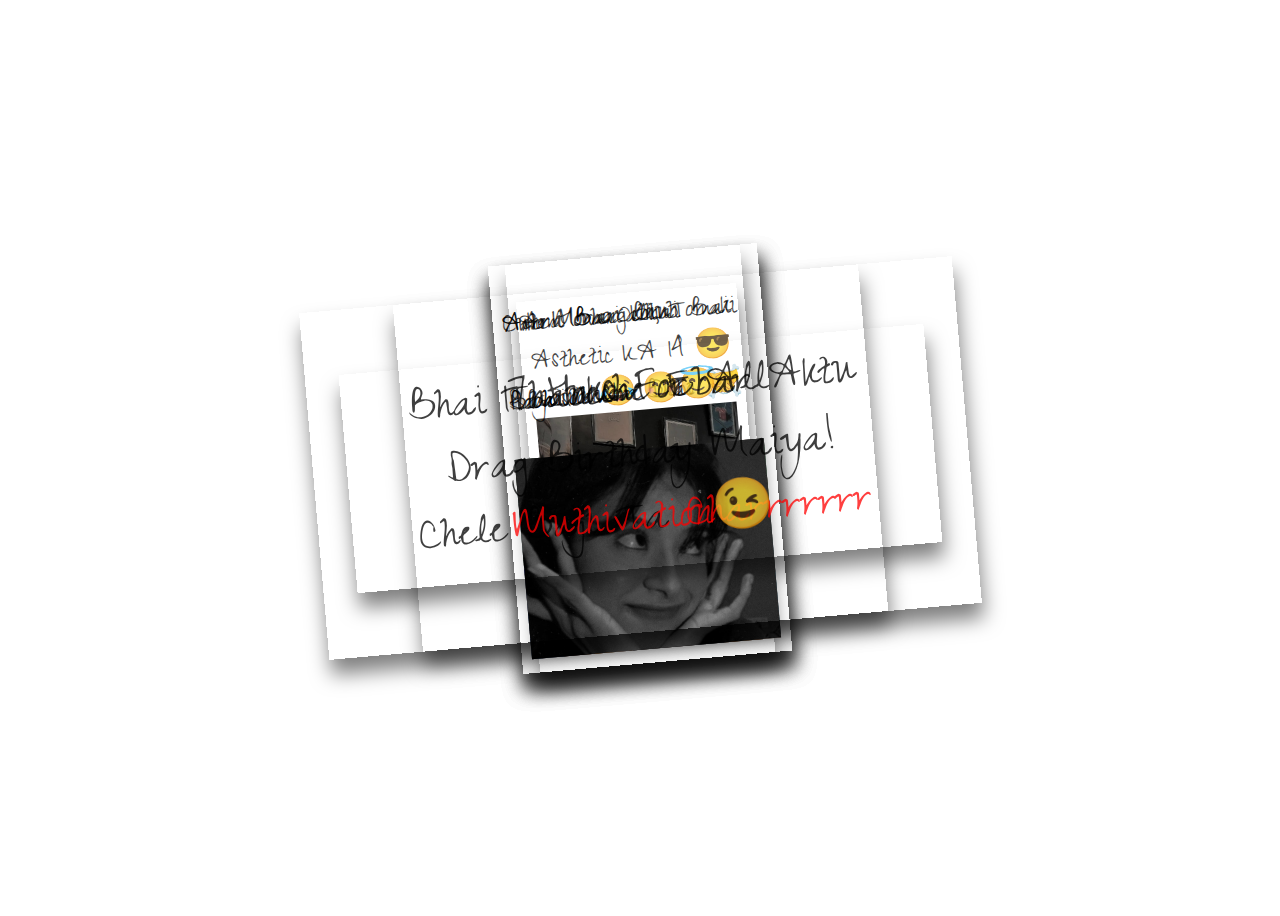
<file: index.html>
<!DOCTYPE html>
<html lang="en" >
<head>
  <meta charset="UTF-8">
  <title>Dher Phutiya Dhustu Maiya</title>
  <link rel='stylesheet' href='https://fonts.googleapis.com/css2?family=Short+Stack&amp;family=Homemade+Apple&amp;display=swap'><link rel="stylesheet" href="./style.css">
  <link rel="shortcut icon" href="images/favicon.png" type="image/x-icon">

</head>
<body>
  
<div class="paper image">
  <p>Adh Mora Ochin</p>
    <p>Pakhiiiii 😂</p>
   <img src="images/7.jpg" />
</div>
  
<div class="paper image">
  <p>Ami Bangali, Tomai</p>
    <p>Bhosoo Kore Debo ☠️</p>
   <img src="images/3.jpg" />
</div>
  
<div class="paper image">
  <p>Amra Bhai Bhai Baki</p>
    <p>Sobai Mudir Bhai 🤝</p>
   <img src="images/6.jpg" />
</div>
  

<div class="paper image">
  <p>Asthetic KA 14 😎</p>
  <img src="images/2.jpg" />
</div>

<div class="paper image">
  <p >Cute Howar Khub </p>
   <p>Baje Chesta 😊😇 </p>

  <img src="images/1.jpg" />
</div>


<div class="paper red">
<p class="p1"> Bhai 17 Hoeche Ebar Aktu</p>
<p class="p2">Chele Baji Ta <span style="color: red !important;">Charrrrrrr</span></p>
</div>

<div class="paper">
<p class="p1">Thanks For All</p>
  <p class="p1"><span style="color: red !important;">Muthivation</span>😉</p>
</div>

<div class="paper">
<p class="p1">Drag Birthday Maiya!</p>
</div>
<!-- partial -->
  <script  src="./script.js"></script>

</body>
</html>
</file>
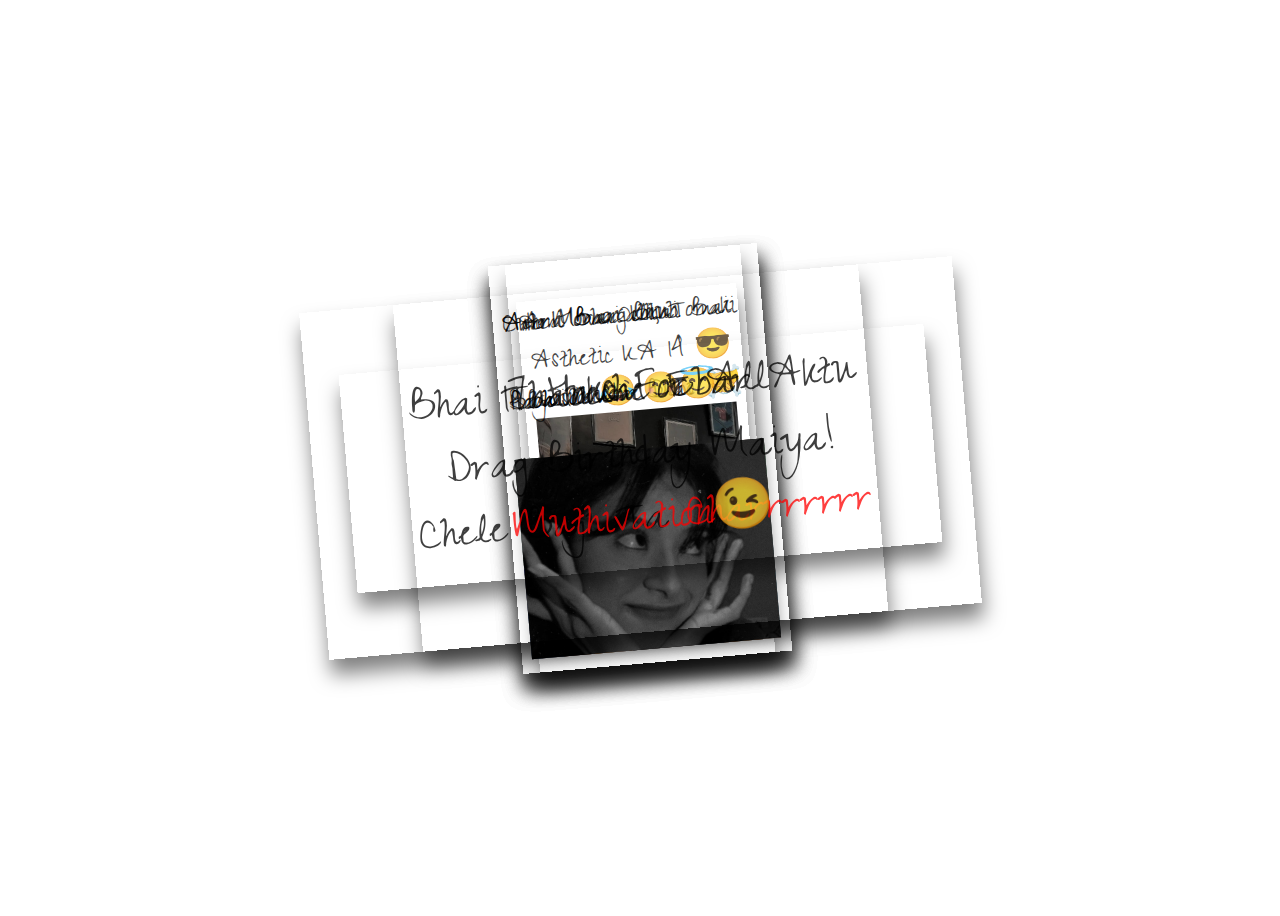
<file: mobile.html>
<!DOCTYPE html>
<html lang="en" >
<head>
  <meta charset="UTF-8">
  <title>Dher Phutiya Dhustu Maiya</title>
  <link rel='stylesheet' href='https://fonts.googleapis.com/css2?family=Short+Stack&amp;family=Homemade+Apple&amp;display=swap'><link rel="stylesheet" href="./style.css">
  <link rel="shortcut icon" href="images/favicon.png" type="image/x-icon">

</head>
<body>
  
<div class="paper image">
  <p>Adh Mora Ochin</p>
    <p>Pakhiiiii 😂</p>
   <img src="images/7.jpg" />
</div>
  
<div class="paper image">
  <p>Ami Bangali, Tomai</p>
    <p>Bhosoo Kore Debo ☠️</p>
   <img src="images/3.jpg" />
</div>
  
<div class="paper image">
  <p>Amra Bhai Bhai Baki</p>
    <p>Sobai Mudir Bhai 🤝</p>
   <img src="images/6.jpg" />
</div>
  

<div class="paper image">
  <p>Asthetic KA 14 😎</p>
  <img src="images/2.jpg" />
</div>

<div class="paper image">
  <p >Cute Howar Khub </p>
   <p>Baje Chesta 😊😇 </p>

  <img src="images/1.jpg" />
</div>

<div class="paper red">
<p class="p1"> Bhai 17 Hoeche Ebar Aktu</p>
<p class="p2">Chele Baji Ta <span style="color: red !important;">Charrrrrrr</span></p>
</div>

<div class="paper">
<p class="p1">Thanks For All</p>
  <p class="p1"><span style="color: red !important;">Muthivation</span>😉</p>
</div>

<div class="paper">
<p class="p1">Drag Birthday Maiya!</p>
</div>
<!-- partial -->
  <script  src="./mobile.js"></script>

</body>
</html>
</file>
<file: style.css>
@import url('https://fonts.googleapis.com/css2?family=Zeyada&display=swap');

body {
  height: 100vh;
  display: flex;
  align-items: center;
  justify-content: center;

  background-size: 1000px;
  background-image: url("https://www.psdgraphics.com/wp-content/uploads/2022/01/white-math-paper-texture.jpg");
  background-position: center center;
}

.paper {
  background-image: url("https://i0.wp.com/textures.world/wp-content/uploads/2018/10/2-Millimeter-Paper-Background-copy.jpg?ssl=1");
  background-size: 500px;
  background-position: center center;
  padding: 20px 100px;
/*  min-width: 800px; */
  
  transform: rotateZ(-5deg);
  box-shadow: 1px 15px 20px 0px rgba(0,0,0,0.5);
  
  position: absolute;
}

.paper.heart {
  position: relative;
  width: 200px;
  height: 200px;
  padding: 0;
  border-radius: 50%;
}

.paper.image {
  padding: 10px;
}
.paper.image p {
  font-size: 30px;
}

img {
  max-height: 200px;
  width: 100%;
  user-select: none;
}

.paper.heart::after {
  content: "";
  background-image: url('https://cdn.pixabay.com/photo/2016/03/31/19/25/cartoon-1294994__340.png');
  width: 100%;
  height: 100%;
  position: absolute;
  top: 0;
  left: 0;
  background-size: 150px;
  background-position: center center;
  background-repeat: no-repeat;
  opacity: 0.6;
}

p {
  font-family: 'Zeyada';
  font-size: 50px;
  color: rgb(0, 0, 0);
  opacity: 0.75;
  user-select: none;
}
</file>
